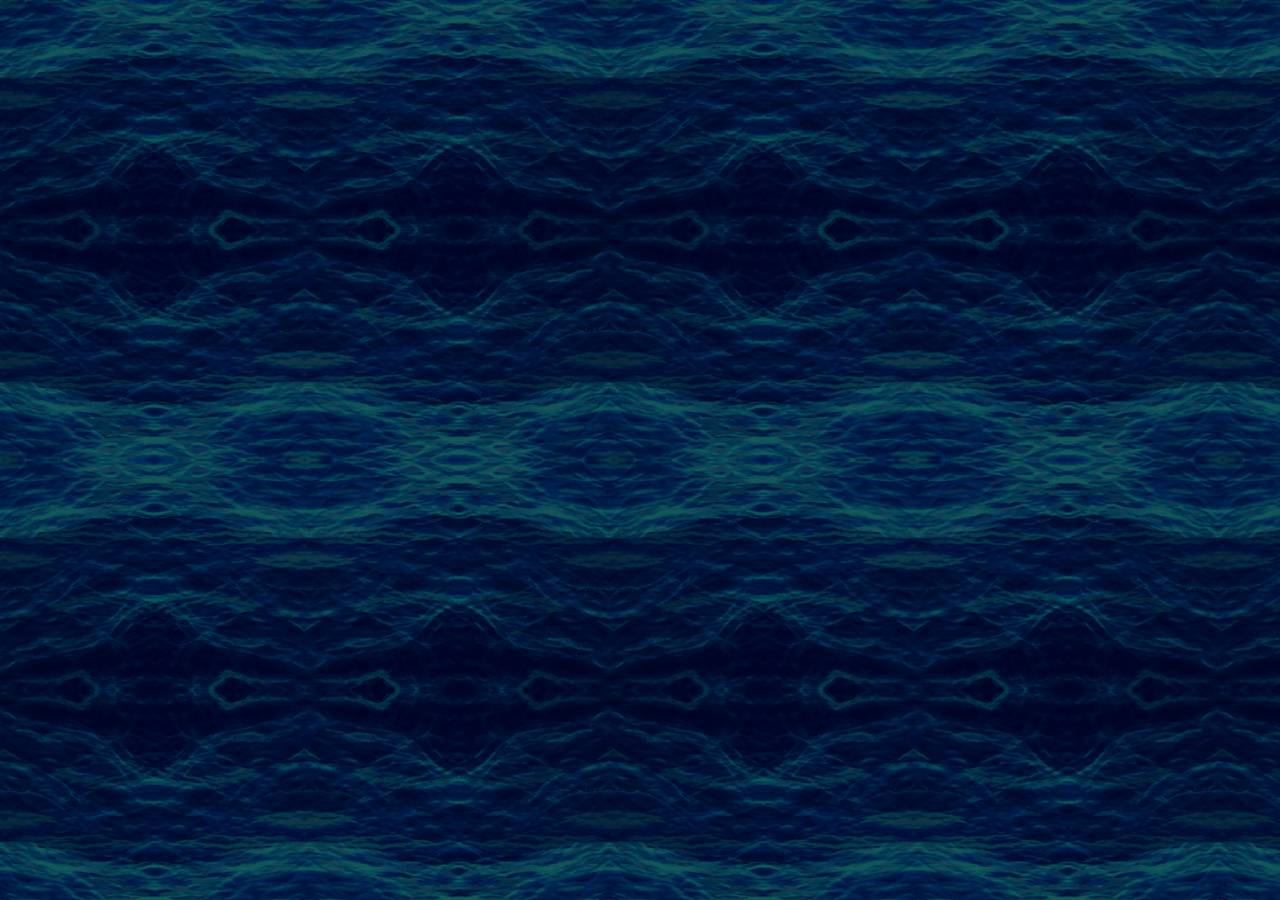
<file: index.html>
<!DOCTYPE html>
<html lang="en">
  <head>
    <meta charset="UTF-8">
    <meta name="viewport" content="width=device-width, initial-scale=1.0">
    <meta http-equiv="X-UA-Compatible" content="ie=edge">
    <title>Nth sanctuary</title>
    <link rel="stylesheet" href="./style.css">
  </head>
  <body>
    
    <div id="bar">
	<a class="barLink" href="./">Home</a>
	<a class="barLink" href="downloads">Downloads</a>
	<a class="barLink" href="Wiki/">Wiki</a>
	<a class="barLink" href="https://discord.gg/XNCk2mAe">Discord</a>
    </div>
	<div id="page">
	<div class="bg1"></div>
	<div class="bg2"></div>
	<img src=title.png id="title">
	<div class="textbox">
		<h1>Nth Sanctuary</h1>
		<p>
		nth sanctuary (also known as "_th sanctuary" or "#th sanctuary") is a fangame for <a href="https://deltarune.com">DELTARUNE</a>. </br>
		it was initially created by Ralszor, who is the main head of the project. </br>
		nth sanctuary was inspired by the yume nikki styled fangame b3313 for mario 64, alongside the strange and explorative nature of the sanctuaries in Deltarune chapter 4. </br>
		</br></br>
		The project was also inspired by the fan movement online of producing music for conceptual sanctuaries, due to the iconic and complex nature of the themes of the three sanctuaries featured in the base game.
		</p>
	</div>
		
	<div class="textbox">
		<h1>The Story</h1>
		<p>
		the story of nth sanctuary follows after the events of chapter 4. Kris, Susie, and Ralsei (and others too) find themselves in an endless maze of sanctuaries, without a concievable way out. This new wave of sanctuaries comes about after a cult who worships the knight performs a ritual, creating an overflow of darkness. The Fun Gang must find and slay titans and gather the dark shards to possibly find an exit to the endless twists and turns.
		</br></br>
		Find the dark shards. Open the doors. Find a way out.
		</p>
	</div>
	
	<div class="textbox">
			<h1>Gameplay</h1>
			<p>
			The gameplay loop of nth sanctuary involves exploring through the interconnected web of sanctuaries, fighting enemies old and new, and finding secrets.
			</br>
			The strange and nonsensical connections between sanctuaries may seem nonsensical at first, but you will become familiar with them as you navigate to new areas to find and defeat titans. </br>
			Defeating each titan will reward you with a dark shard, opening access to new areas.
			</br></br>
			there are other collectibles and secrets scattered around the map, these will power you up and provide you with healing items, to help you fight your way through the all-powerful titans.
			</p>
		</div>
	</div>
  </body>
</html>
</file>
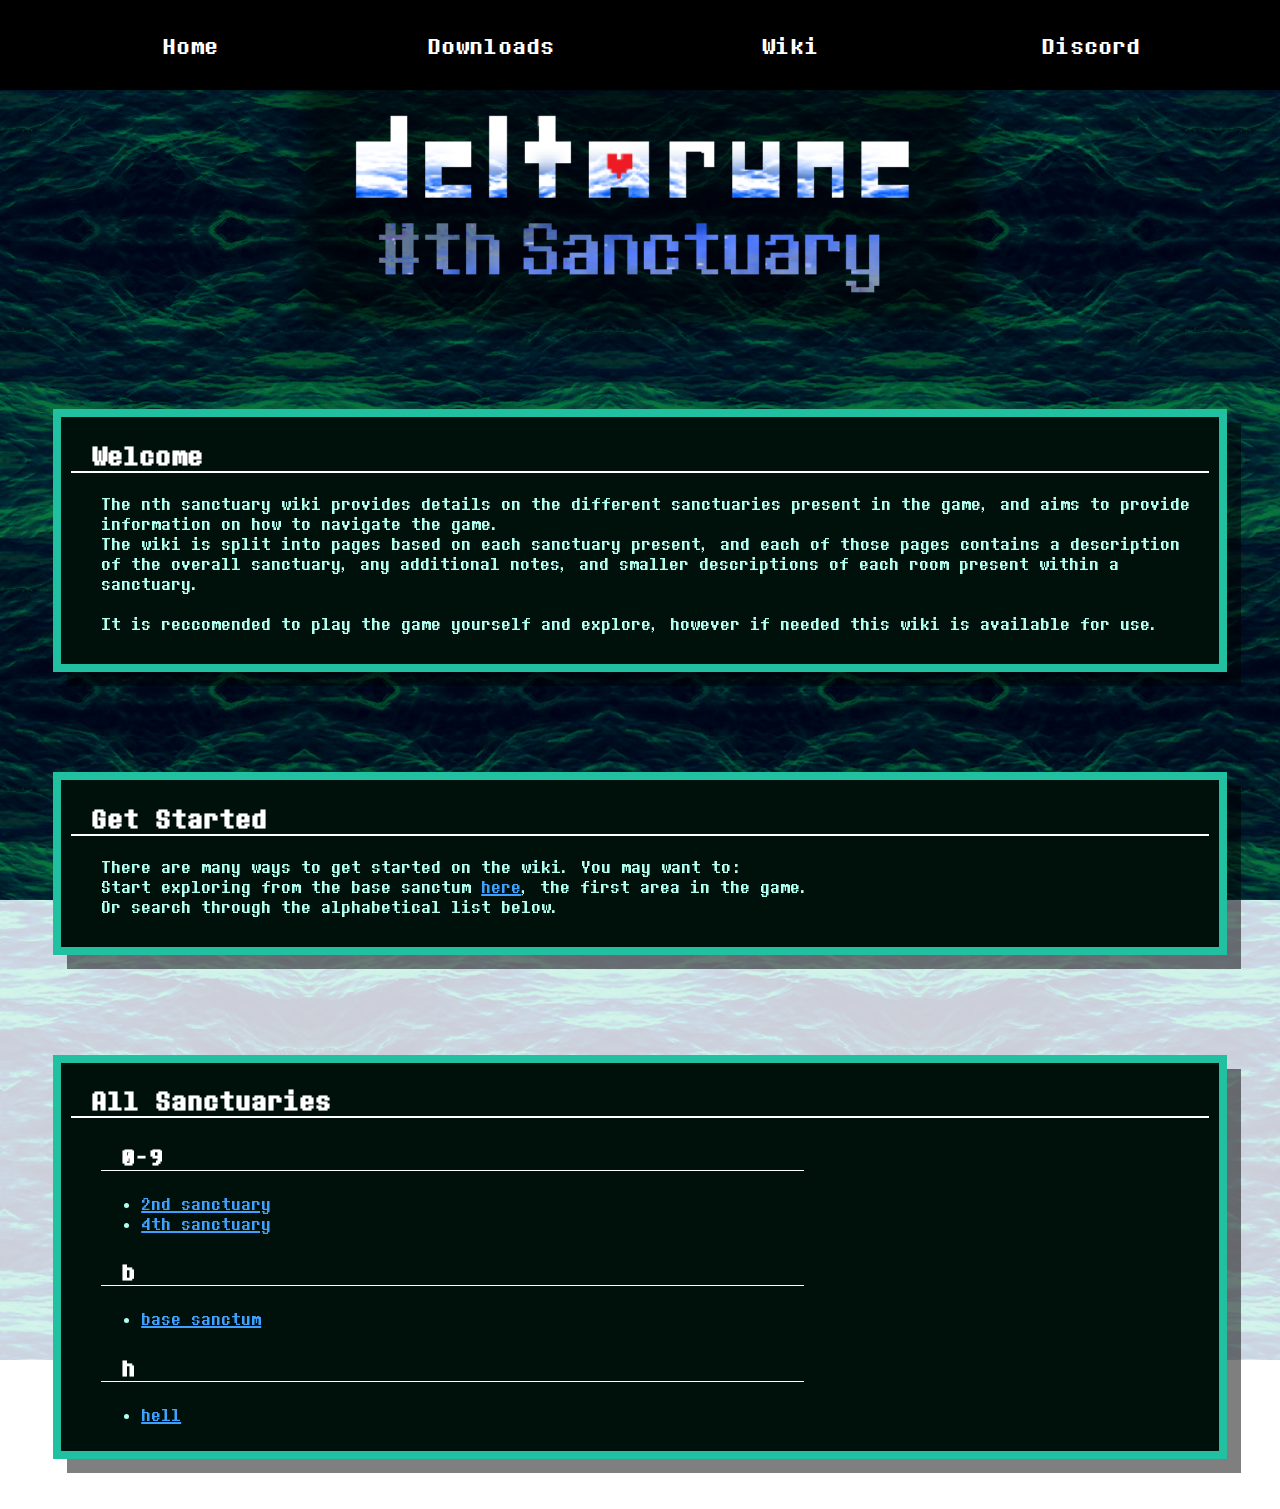
<file: Wiki/index.html>
<!DOCTYPE html>
<html lang="en">
  <head>
    <meta charset="UTF-8">
    <meta name="viewport" content="width=device-width, initial-scale=1.0">
    <meta http-equiv="X-UA-Compatible" content="ie=edge">
    <title>Nth sanctuary</title>
    <link rel="stylesheet" href="./wiki.css">
  </head>
  <body>
    
    <div id="bar">
	<a class="barLink" href="../">Home</a>
	<a class="barLink" href="../downloads">Downloads</a>
	<a class="barLink" href="./">Wiki</a>
	<a class="barLink" href="https://discord.gg/XNCk2mAe">Discord</a>
    </div>
	<div id="page">
	<div class="bg1"></div>
	<div class="bg2"></div>
	<img src="../title.png" id="title">
	<div class="textbox">
		<h1>Welcome</h1>
		<p>
		The nth sanctuary wiki provides details on the different sanctuaries present in the game, and aims to provide information on how to navigate the game. </br>
		The wiki is split into pages based on each sanctuary present, and each of those pages contains a description of the overall sanctuary, any additional notes, and smaller descriptions of each room present within a sanctuary.
		</br></br>
		It is reccomended to play the game yourself and explore, however if needed this wiki is available for use.	
		</p>
	</div>
		
	<div class="textbox">
		<h1>Get Started</h1>
		<p>
		There are many ways to get started on the wiki. You may want to:</br>
		Start exploring from the base sanctum <a href="base">here</a>, the first area in the game. </br>
		Or search through the alphabetical list below.
		</p>
	</div>
		
	<div class="textbox">
		<h1>All Sanctuaries</h1>
		<h2>0-9</h2>
		<ul>
			<li><a href="sanctuary2">2nd sanctuary</a></li>
			<li><a href="sanctuary4">4th sanctuary</a></li>
		</ul>
		<h2>b</h2>
		<ul>
			<li><a href="base">base sanctum</a></li>
		</ul>
		<h2>h</h2>
		<ul>
			<li><a href="hell">hell</a></li>
		</ul>
	</div>
  </body>
</html>
</file>
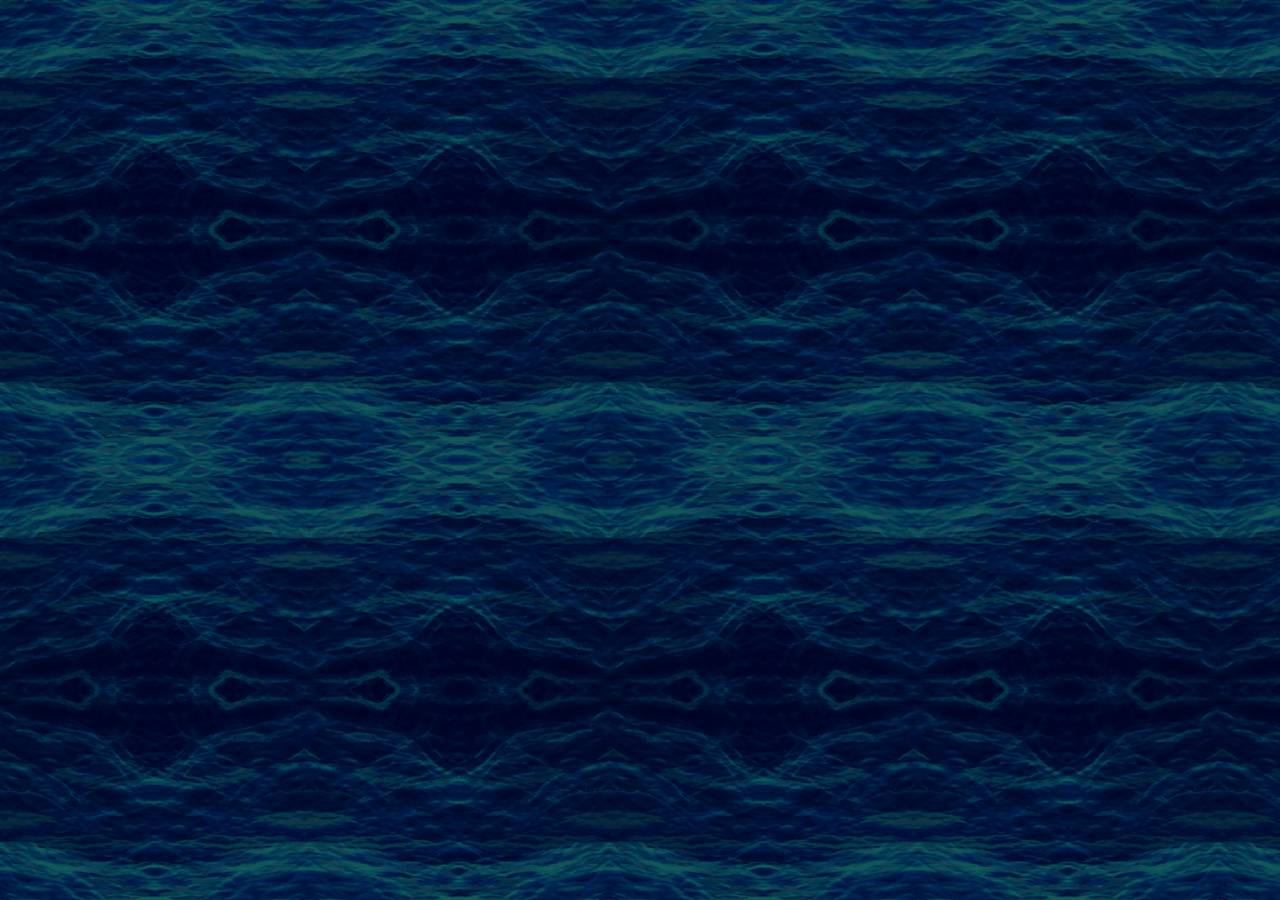
<file: downloads.html>
<!DOCTYPE html>
<html lang="en">
  <head>
    <meta charset="UTF-8">
    <meta name="viewport" content="width=device-width, initial-scale=1.0">
    <meta http-equiv="X-UA-Compatible" content="ie=edge">
    <title>Nth sanctuary</title>
    <link rel="stylesheet" href="./style.css">
  </head>
  <body>
    
    <div id="bar">
	<a class="barLink" href="./">Home</a>
	<a class="barLink" href="downloads">Downloads</a>
	<a class="barLink" href="Wiki/">Wiki</a>
	<a class="barLink" href="https://discord.gg/XNCk2mAe">Discord</a>
    </div>
	<div id="page">
	<div class="bg1"></div>
	<div class="bg2"></div>
	<img src=title.png id="title">
	<div class="textbox">
		<h1>Downloads</h1>
		<p>
		As of writing this, nth sanctuary is on version 0.1.5 and can be downloaded through gamejolt </br>
		<a href="https://gamejolt.com/games/nth_sanctum/1018037" style="font-size:32px;">here</a>
		</br></br>
		You can also support Ralszor on his <a href="https://ko-fi.com/ralszor">kofi</a> or through his <a href="https://www.youtube.com/@Ralszor">Youtube Account</a> </br>
		check him out he does lots of cool stuff!
		</p>
	</div>
		

	</div>
  </body>
</html>
</file>
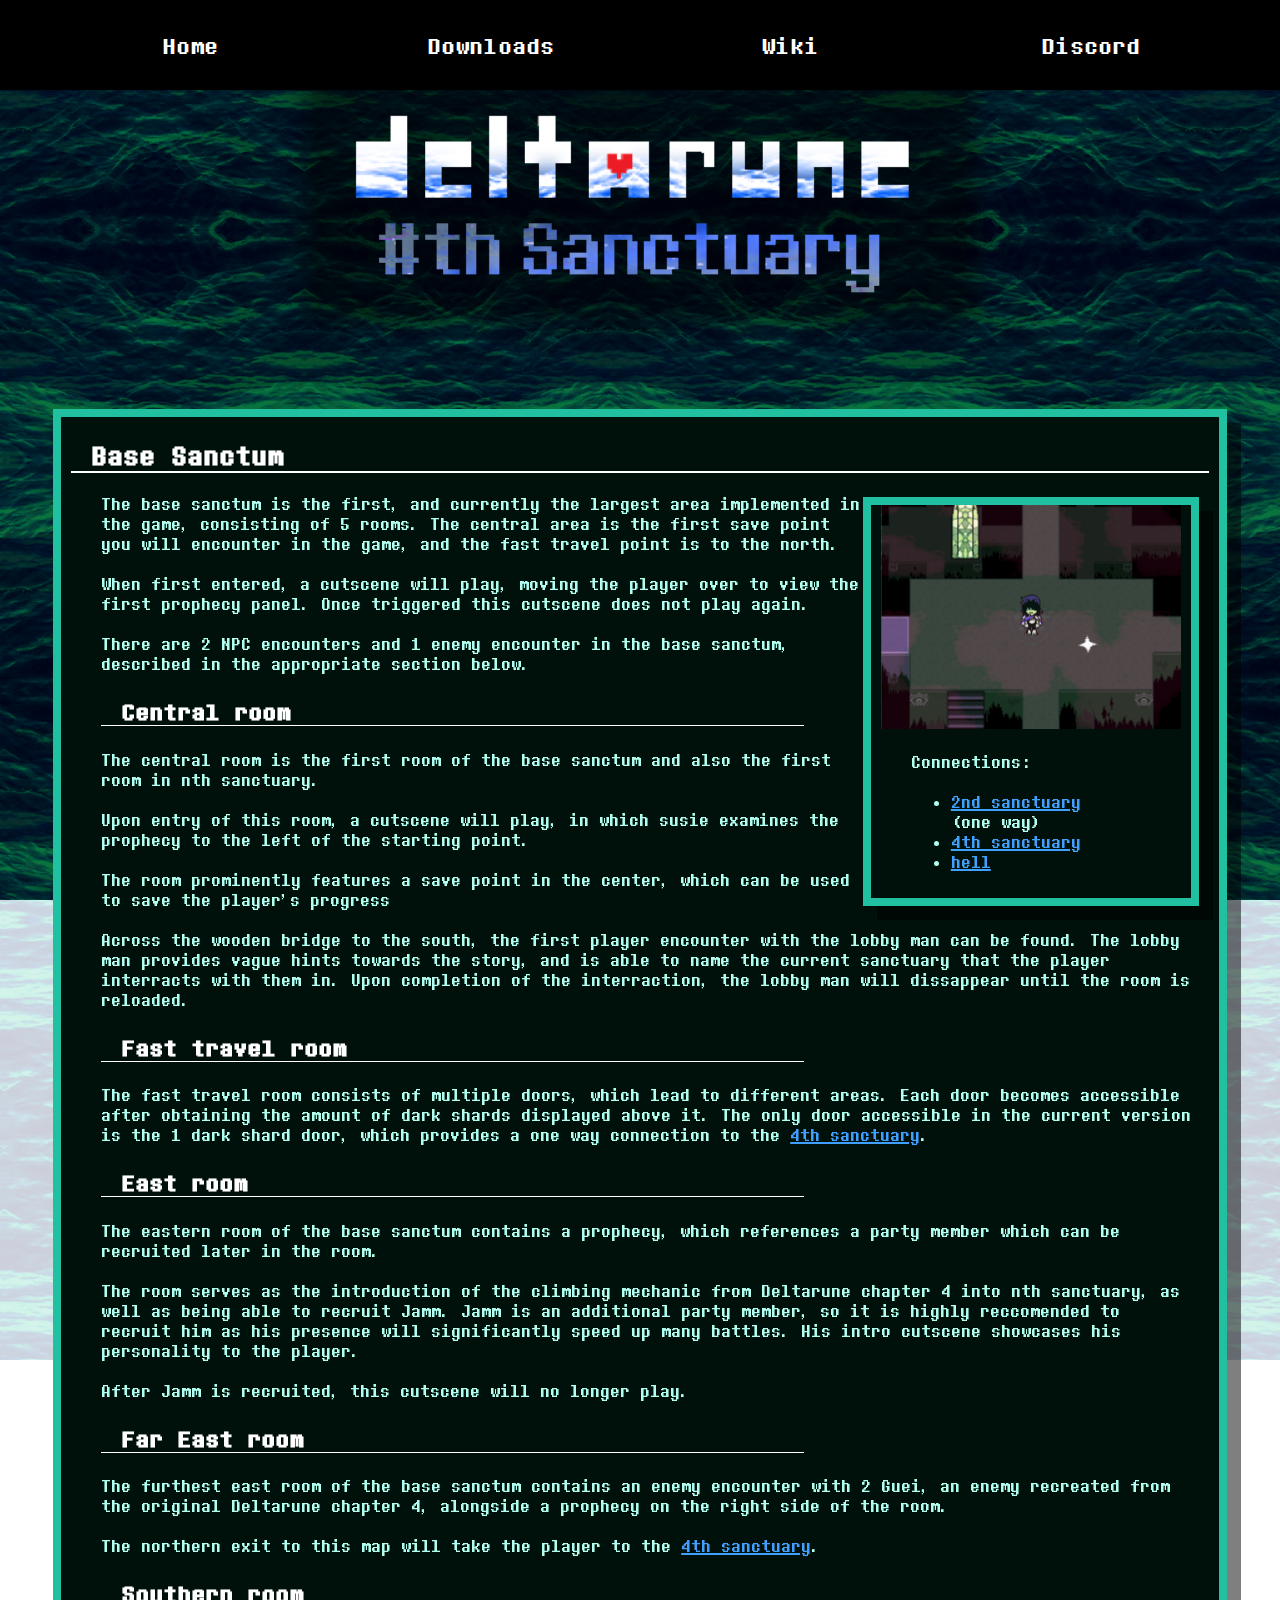
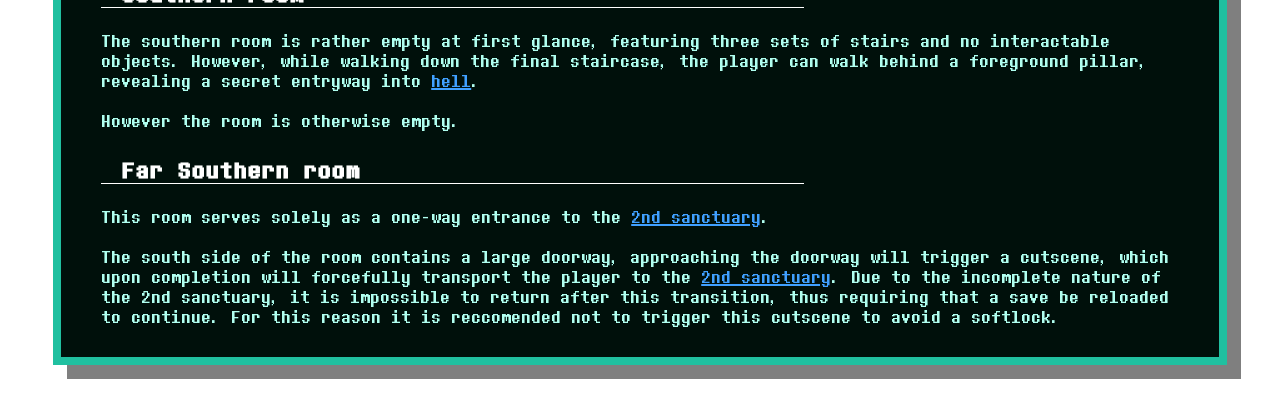
<file: Wiki/base.html>
<!DOCTYPE html>
<html lang="en">
  <head>
    <meta charset="UTF-8">
    <meta name="viewport" content="width=device-width, initial-scale=1.0">
    <meta http-equiv="X-UA-Compatible" content="ie=edge">
    <title>Nth sanctuary</title>
    <link rel="stylesheet" href="./wiki.css">
  </head>
  <body>
    
    <div id="bar">
	<a class="barLink" href="../">Home</a>
	<a class="barLink" href="../downloads">Downloads</a>
	<a class="barLink" href="./">Wiki</a>
	<a class="barLink" href="https://discord.gg/XNCk2mAe">Discord</a>
    </div>
	<div id="page">
	<div class="bg1"></div>
	<div class="bg2"></div>
	<img src="../title.png" id="title">
	<div class="textbox">
		<div class="wikiInfo">
		<img src=base/central.png class="thumbImage" alt="Image of the base sanctum" width=300px>
		<p>Connections:</p>
		<ul>
			<li><a href="sanctuary2">2nd sanctuary</a><br>(one way)</li>
			<li><a href="sanctuary4">4th sanctuary</a></li>
			<li><a href="hell">hell</a></li>
		</ul>
		</div>
		<h1>Base Sanctum</h1>
		<p>
		The base sanctum is the first, and currently the largest area implemented in the game, consisting of 5 rooms. The central area is the first save point you will encounter in the game, and the fast travel point is to the north.<br><br>
		When first entered, a cutscene will play, moving the player over to view the first prophecy panel. Once triggered this cutscene does not play again.<br><br>
		There are 2 NPC encounters and 1 enemy encounter in the base sanctum, described in the appropriate section below.
		</p>
		<h2>Central room</h2>
		<p>
		The central room is the first room of the base sanctum and also the first room in nth sanctuary.<br><br>
		
		Upon entry of this room, a cutscene will play, in which susie examines the prophecy to the left of the starting point. <br><br>

		The room prominently features a save point in the center, which can be used to save the player's progress<br><br>

		Across the wooden bridge to the south, the first player encounter with the lobby man can be found. The lobby man provides vague hints towards the story, and is able to name the current sanctuary that the player interracts with them in. Upon completion of the interraction, the lobby man will dissappear until the room is reloaded.
		</p>
		<h2>Fast travel room</h2>
		<p>
		The fast travel room consists of multiple doors, which lead to different areas. Each door becomes accessible after obtaining the amount of dark shards displayed above it. The only door accessible in the current version is the 1 dark shard door, which provides a one way connection to the <a href="sanctuary4">4th sanctuary</a>.
		</p>
		<h2>East room</h2>
		<p>
		The eastern room of the base sanctum contains a prophecy, which references a party member which can be recruited later in the room.<br><br>
		The room serves as the introduction of the climbing mechanic from Deltarune chapter 4 into nth sanctuary, as well as being able to recruit Jamm. Jamm is an additional party member, so it is highly reccomended to recruit him as his presence will significantly speed up many battles. His intro cutscene showcases his personality to the player.<br><br>
		After Jamm is recruited, this cutscene will no longer play.
		</p>
		<h2>Far East room</h2>
		<p>
		The furthest east room of the base sanctum contains an enemy encounter with 2 Guei, an enemy recreated from the original Deltarune chapter 4, alongside a prophecy on the right side of the room.<br><br>
		The northern exit to this map will take the player to the <a href="sanctuary4">4th sanctuary</a>.
		</p>
		<h2>Southern room</h2>
		<p>
		The southern room is rather empty at first glance, featuring three sets of stairs and no interactable objects. However, while walking down the final staircase, the player can walk behind a foreground pillar, revealing a secret entryway into <a href="hell">hell</a>.<br><br>
		However the room is otherwise empty.
		</p>
		<h2>Far Southern room</h2>
		<p>
		This room serves solely as a one-way entrance to the <a href="sanctuary2">2nd sanctuary</a>.<br><br>
		The south side of the room contains a large doorway, approaching the doorway will trigger a cutscene, which upon completion will forcefully transport the player to the <a href="sanctuary2">2nd sanctuary</a>. Due to the incomplete nature of the 2nd sanctuary, it is impossible to return after this transition, thus requiring that a save be reloaded to continue. For this reason it is reccomended not to trigger this cutscene to avoid a softlock.
		</p>
	</div>
	</body>
</html>
</file>
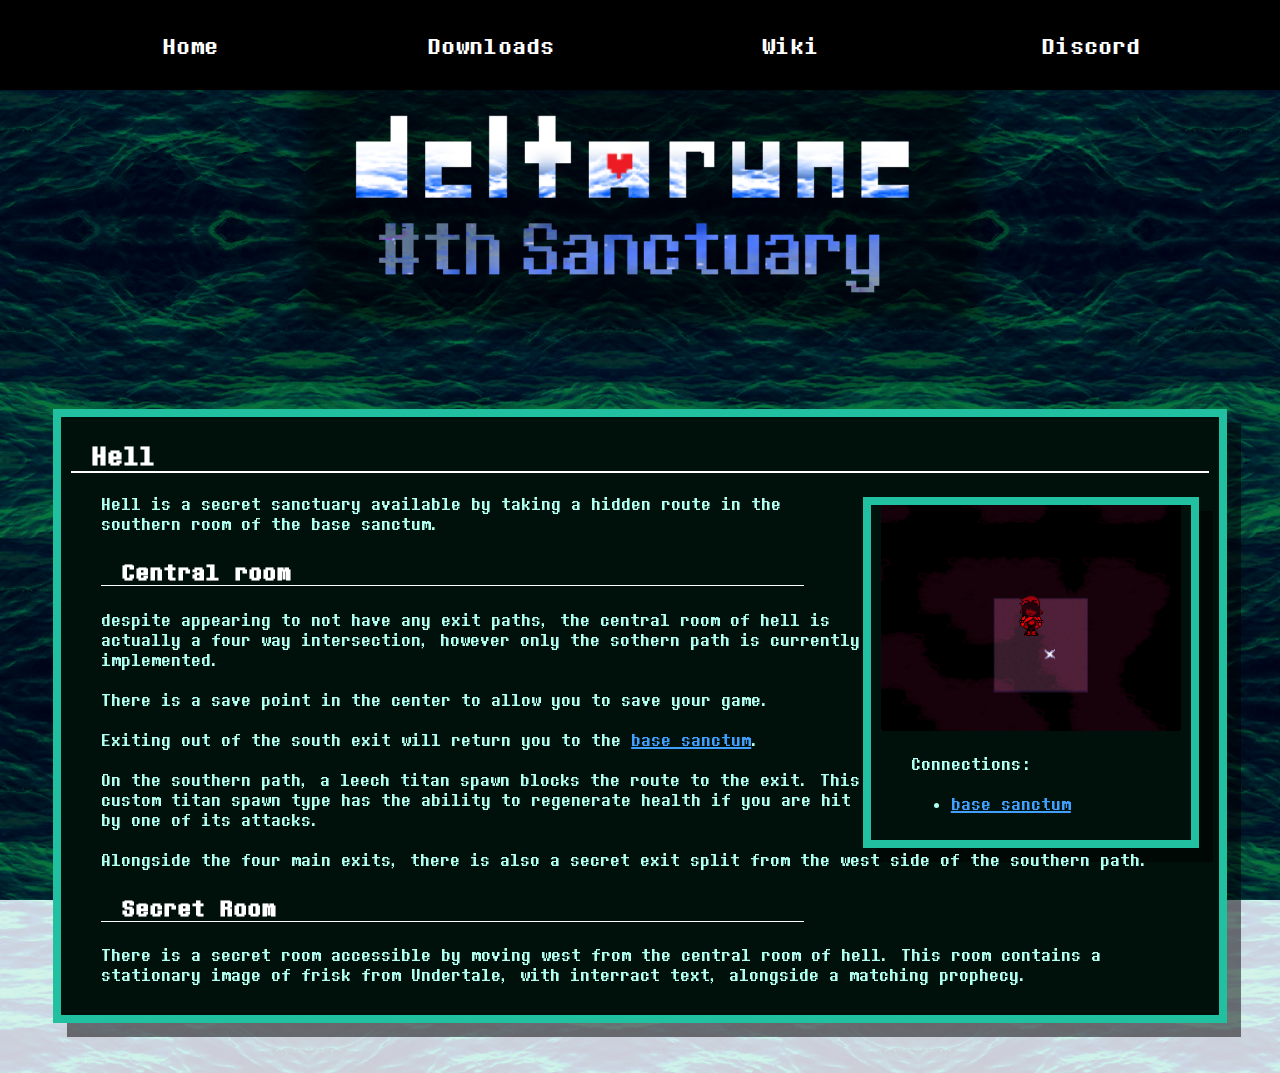
<file: Wiki/hell.html>
<!DOCTYPE html>
<html lang="en">
  <head>
    <meta charset="UTF-8">
    <meta name="viewport" content="width=device-width, initial-scale=1.0">
    <meta http-equiv="X-UA-Compatible" content="ie=edge">
    <title>Nth sanctuary</title>
    <link rel="stylesheet" href="./wiki.css">
  </head>
  <body>
    
    <div id="bar">
	<a class="barLink" href="../">Home</a>
	<a class="barLink" href="../downloads">Downloads</a>
	<a class="barLink" href="./">Wiki</a>
	<a class="barLink" href="https://discord.gg/XNCk2mAe">Discord</a>
    </div>
	<div id="page">
	<div class="bg1"></div>
	<div class="bg2"></div>
	<img src="../title.png" id="title">
	<div class="textbox">
		<div class="wikiInfo">
		<img src=hell/hell.png class="thumbImage" alt="Image of the second sanctuary" width=300px>
		<p>Connections:</p>
		<ul>
			<li><a href="base">base sanctum</a></li>

		</ul>
		</div>
		<h1>Hell</h1>
		<p>
		Hell is a secret sanctuary available by taking a hidden route in the southern room of the base sanctum.
		</p>
		<h2>Central room</h2>
		<p>
		despite appearing to not have any exit paths, the central room of hell is actually a four way intersection, however only the sothern path is currently implemented.<br><br>
		There is a save point in the center to allow you to save your game.<br><br>
		Exiting out of the south exit will return you to the <a href="base">base sanctum</a>.<br><br>
		On the southern path, a leech titan spawn blocks the route to the exit. This custom titan spawn type has the ability to regenerate health if you are hit by one of its attacks.<br><br>
		Alongside the four main exits, there is also a secret exit split from the west side of the southern path.
		</p>
		<h2>Secret Room</h2>
		<p>
		There is a secret room accessible by moving west from the central room of hell. This room contains a stationary image of frisk from Undertale, with interract text, alongside a matching prophecy.
		</p>
	</div>
	</body>
</html>
</file>
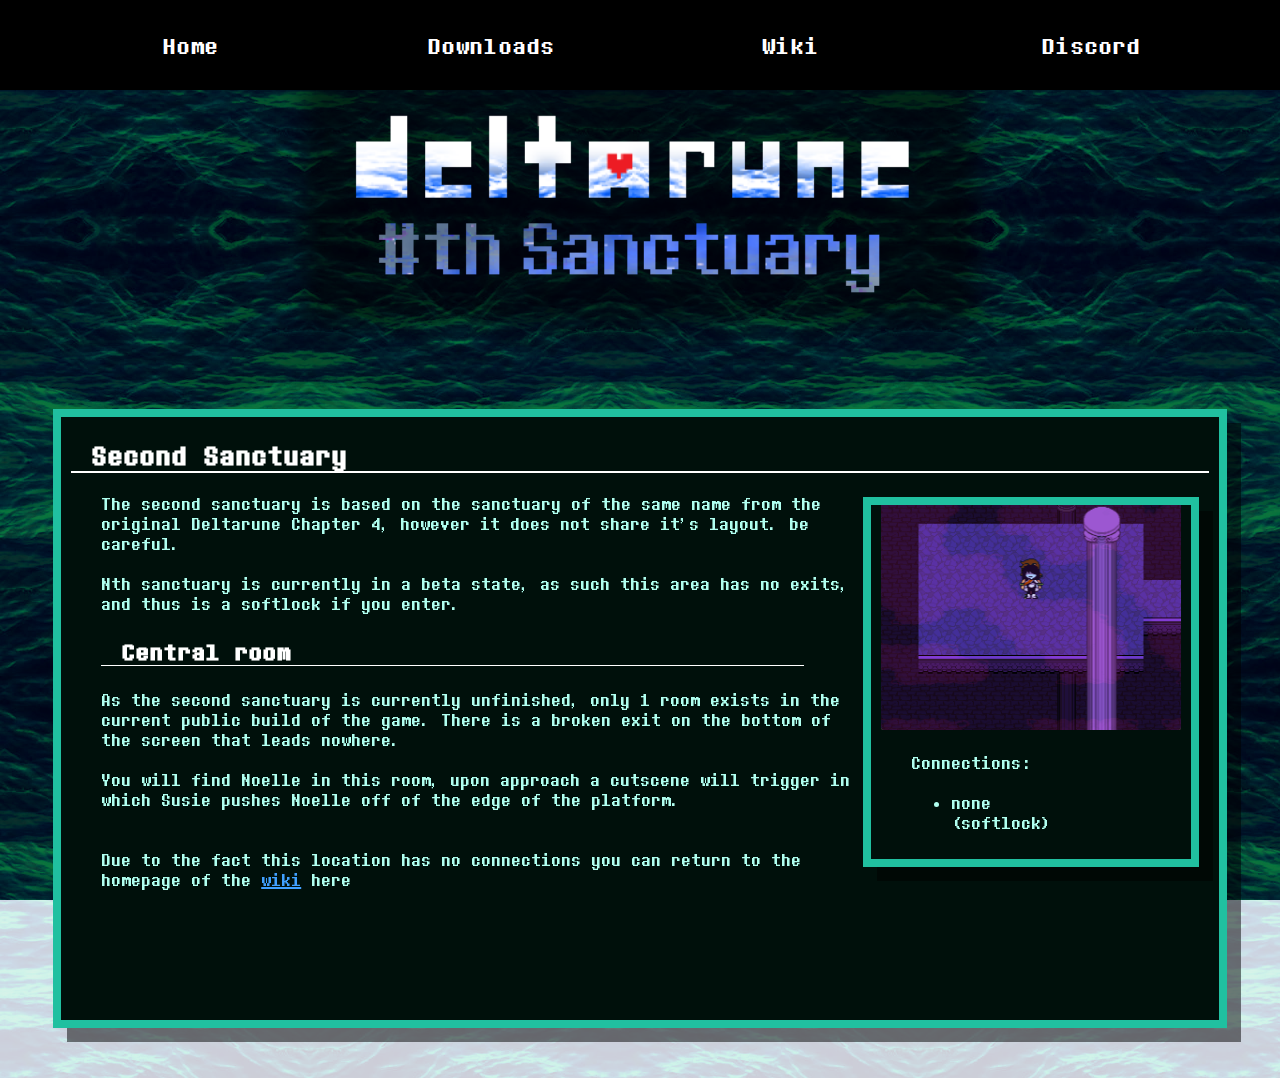
<file: Wiki/sanctuary2.html>
<!DOCTYPE html>
<html lang="en">
  <head>
    <meta charset="UTF-8">
    <meta name="viewport" content="width=device-width, initial-scale=1.0">
    <meta http-equiv="X-UA-Compatible" content="ie=edge">
    <title>Nth sanctuary</title>
    <link rel="stylesheet" href="./wiki.css">
  </head>
  <body>
    
    <div id="bar">
	<a class="barLink" href="../">Home</a>
	<a class="barLink" href="../downloads">Downloads</a>
	<a class="barLink" href="./">Wiki</a>
	<a class="barLink" href="https://discord.gg/XNCk2mAe">Discord</a>
    </div>
	<div id="page">
	<div class="bg1"></div>
	<div class="bg2"></div>
	<img src="../title.png" id="title">
	<div class="textbox">
		<div class="wikiInfo">
		<img src=sanctuary2/spawn.png class="thumbImage" alt="Image of the second sanctuary" width=300px>
		<p>Connections:</p>
		<ul>
			<li>none<br>(softlock)</li>

		</ul>
		</div>
		<h1>Second Sanctuary</h1>
		<p>
		The second sanctuary is based on the sanctuary of the same name from the original Deltarune Chapter 4, however it does not share it's layout. be careful.<br><br>
		Nth sanctuary is currently in a beta state, as such this area has no exits, and thus is a softlock if you enter.
		</p>
		<h2>Central room</h2>
		<p>
		As the second sanctuary is currently unfinished, only 1 room exists in the current public build of the game. There is a broken exit on the bottom of the screen that leads nowhere.<br><br>
		You will find Noelle in this room, upon approach a cutscene will trigger in which Susie pushes Noelle off of the edge of the platform.<br><br><br>
		Due to the fact this location has no connections you can return to the homepage of the <a href="index">wiki</a> here<br><br><br><br><br><br>
		</p>
	</div>
	</body>
</html>
</file>
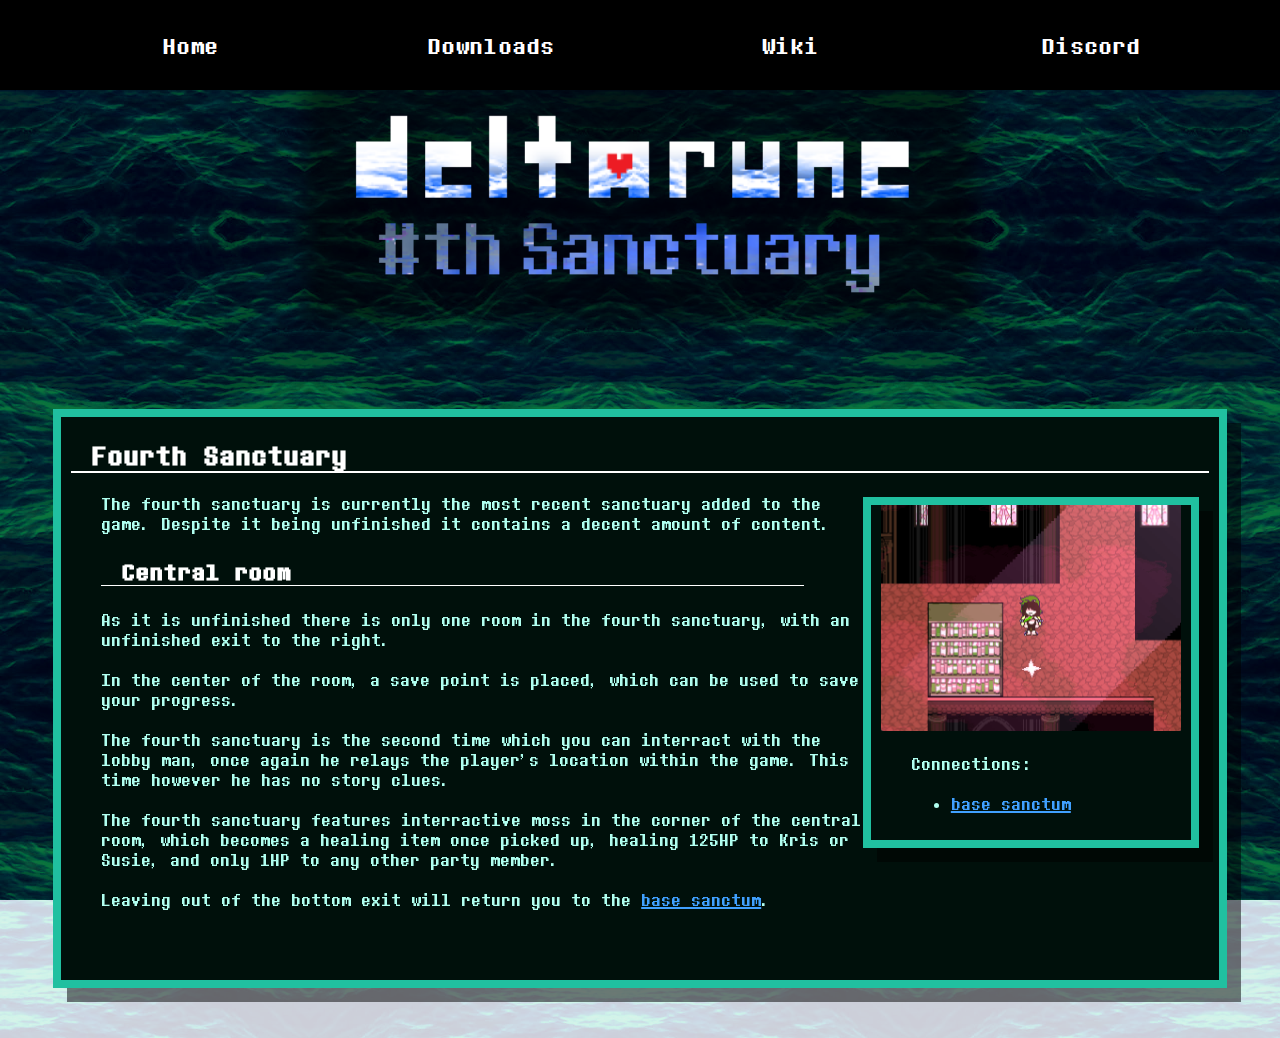
<file: Wiki/sanctuary4.html>
<!DOCTYPE html>
<html lang="en">
  <head>
    <meta charset="UTF-8">
    <meta name="viewport" content="width=device-width, initial-scale=1.0">
    <meta http-equiv="X-UA-Compatible" content="ie=edge">
    <title>Nth sanctuary</title>
    <link rel="stylesheet" href="./wiki.css">
  </head>
  <body>
    
    <div id="bar">
	<a class="barLink" href="../">Home</a>
	<a class="barLink" href="../downloads">Downloads</a>
	<a class="barLink" href="./">Wiki</a>
	<a class="barLink" href="https://discord.gg/XNCk2mAe">Discord</a>
    </div>
	<div id="page">
	<div class="bg1"></div>
	<div class="bg2"></div>
	<img src="../title.png" id="title">
	<div class="textbox">
		<div class="wikiInfo">
		<img src=sanctuary4/save.png class="thumbImage" alt="Image of the second sanctuary" width=300px>
		<p>Connections:</p>
		<ul>
			<li><a href="base">base sanctum</a></li>

		</ul>
		</div>
		<h1>Fourth Sanctuary</h1>
		<p>
		The fourth sanctuary is currently the most recent sanctuary added to the game. Despite it being unfinished it contains a decent amount of content.
		</p>
		<h2>Central room</h2>
		<p>
		As it is unfinished there is only one room in the fourth sanctuary, with an unfinished exit to the right.<br><br>
		In the center of the room, a save point is placed, which can be used to save your progress.<br><br>
		The fourth sanctuary is the second time which you can interract with the lobby man, once again he relays the player's location within the game. This time however he has no story clues.<br><br>
		The fourth sanctuary features interractive moss in the corner of the central room, which becomes a healing item once picked up, healing 125HP to Kris or Susie, and only 1HP to any other party member.<br><br>
		Leaving out of the bottom exit will return you to the <a href="base">base sanctum</a>.<br><br><br>
		</p>
	</div>
	</body>
</html>
</file>
<file: style.css>
@keyframes anim_bg1 {
	from {
  left: -609px;
  top: -460px;}
	to {
  left: 0px;
  top: 0px;}
}
@keyframes anim_bg2 {
	from {
  left: 0px;}
	to {
  left: -609px;}
}

@keyframes hoverLink {
	from {font-size: 28px; color: #ffffff;}
	to {font-size: 32px; color: #ffff20;}
}
@keyframes unhoverLink {
	from {font-size: 32px; color: #ffff20;}
	to {font-size: 28px; color: #ffffff;}
}

.bg1 {
  background-image: url("depths.jpg");
  background-repeat: repeat;
  width: 200%;
  height: 200%;
  position: fixed;
  left: -609px;
  top: -460px;

  animation-name: anim_bg1;
  animation-duration: 4s;
  animation-iteration-count: infinite;
  animation-timing-function: linear;

  background-blend-mode: multiply;
  background-color: #444044;
}
.bg2 {
  background-image: url("depths.jpg");
  background-repeat: repeat;
  width: 200%;
  height: 200%;
  position: fixed;
  left: -300px;
  top: 0px;

  animation-name: anim_bg2;
  animation-duration: 7s;
  animation-iteration-count: infinite;
  animation-timing-function: linear;

  background-blend-mode: multiply;
  background-color: #aaaaaa;
  opacity: 0.2;  
}

#bar {
	position: fixed;
	display: flex;
  	justify-content: center;
  	align-items: center;
	top: 0px;
	left: 0px;
	width: 100%;
        height: 90px;
	background-color: #000000;
	color: #ffffff;
	text-align: center;
	vertical-align: middle;
}

.barLink {
	position:relative;
	width: 300px;
	font-size: 28px;
	background-color: #000000;
	color: #ffffff;
	text-align: center;
	vertical-align: middle;
	
  	animation-name: unhoverLink;
  	animation-duration: 1s;
}

.barLink:hover {
	position:relative;
	width: 300px;
	font-size: 32px;
	background-color: #000000;
	color: #ffff20;
	text-align: center;
	vertical-align: middle;

	
  	animation-name: hoverLink;
  	animation-duration: 1s;
}
</file>
<file: Wiki/wiki.css>
@keyframes anim_bg1 {
	from {
  left: -609px;
  top: 0px;}
	to {
  left: 0px;
  top: -460px;}
}
@keyframes anim_bg2 {
	from {
  left: 0px;}
	to {
  left: -609px;}
}

@keyframes hoverLink {
	from {font-size: 28px; color: #ffffff;}
	to {font-size: 32px; color: #40ffd0;}
}
@keyframes unhoverLink {
	from {font-size: 32px; color: #40ffd0;}
	to {font-size: 28px; color: #ffffff;}
}

@font-face {
	font-family: 'determination';
	src: url('../DeterminationMonoWeb.woff')
}

.bg1 {
  background-image: url("../depths.jpg");
  background-repeat: repeat;
  width: calc(100% + 609px);
  height: calc(100% + 460px);
  position: fixed;
  left: -609px;
  top: -460px;

  animation-name: anim_bg1;
  animation-duration: 5.2s;
  animation-iteration-count: infinite;
  animation-timing-function: linear;

  z-index: -7;
  background-blend-mode: multiply;
  background-color: #206028;
}
.bg2 {
  background-image: url("../depths.jpg");
  background-repeat: repeat;
  width: calc(100% + 609px);
  height: calc(100% + 460px);
  position: fixed;
  left: -300px;
  top: 0px;

  animation-name: anim_bg2;
  animation-duration: 6s;
  animation-iteration-count: infinite;
  animation-timing-function: linear;

  z-index: -5;
  background-blend-mode: multiply;
  background-color: #80c090;
  opacity: 0.2;  
}

#bar {
	position: fixed;
	display: flex;
  	justify-content: center;
  	align-items: center;
	top: 0px;
	left: 0px;
	width: 100%;
        height: 90px;
	background-color: #000000;
	color: #ffffff;
	text-align: center;
	vertical-align: middle;
	z-index: 100;
}

.barLink {
	font-family: 'determination';
	position:relative;
	width: 300px;
	font-size: 28px;
	background-color: #000000;
	color: #ffffff;
	text-align: center;
	vertical-align: middle;

	text-decoration: none;

  	animation-name: unhoverLink;
  	animation-duration: 0.5s;
}

.barLink:hover {
	position:relative;
	width: 300px;
	font-size: 32px;
	background-color: #000000;
	color: #40ffd0;
	text-align: center;
	vertical-align: middle;

	
  	animation-name: hoverLink;
  	animation-duration: 0.2s;
}

.textbox {
	position: relative;
	font-family: 'determination';
	width: min(90%, 1200px);
	background-color: #00100b;
	border-style: solid;
	border-width: 8px;
	border-color: #20c0a0;
	margin-top: 100px;
	margin-left: auto;
	margin-right: auto;
	padding: 0 10px 10px 10px;
	color: #b0fff0;
	box-shadow: 14px 14px 0 0 rgba(0, 0, 0, 0.5);
}
.wikiInfo {
	float: right;
	margin-top: 80px;
	margin-right: 10px;
	width: 300px;
	font-family: 'determination';
	background-color: #00100b;
	border-style: solid;
	border-width: 8px;
	border-color: #20c0a0;
	padding: 0 10px 10px 10px;
	color: #b0fff0;
	box-shadow: 14px 14px 0 0 rgba(0, 0, 0, 0.5);
}

#page {
	position: relative;
	top: 90px;
	padding-bottom: 50px;
}

#title {
	background-color: rgba(0, 0, 0, 0.5);
	box-shadow: 0 0 20px 20px rgba(0, 0, 0, 0.5);
	width: 50%;
	margin-left: 25%;
	margin-right: 25%;
}

h1 {
	padding-left: 20px;
	color: #ffffff;
	border-style: solid;
	border-width: 0 0 2px 0;
}
h2 {
	padding-left: 20px;
	color: #ffffff;
	border-style: solid;
	border-width: 0 0 1px 0;
	margin-left: 30px;
	font-size: 28px;
	width: 60%;
}
p {
	padding-left: 30px;
	padding-right: 10px;
	font-size: 20px;
}
li {
	margin-left: 30px;
	padding-right: 10px;
	font-size: 20px;
}

a {
	color: #40a0ff;
}
a:hover {
	color: #60c0ff;
}

a:active {
	color: #104080;
}
</file>
